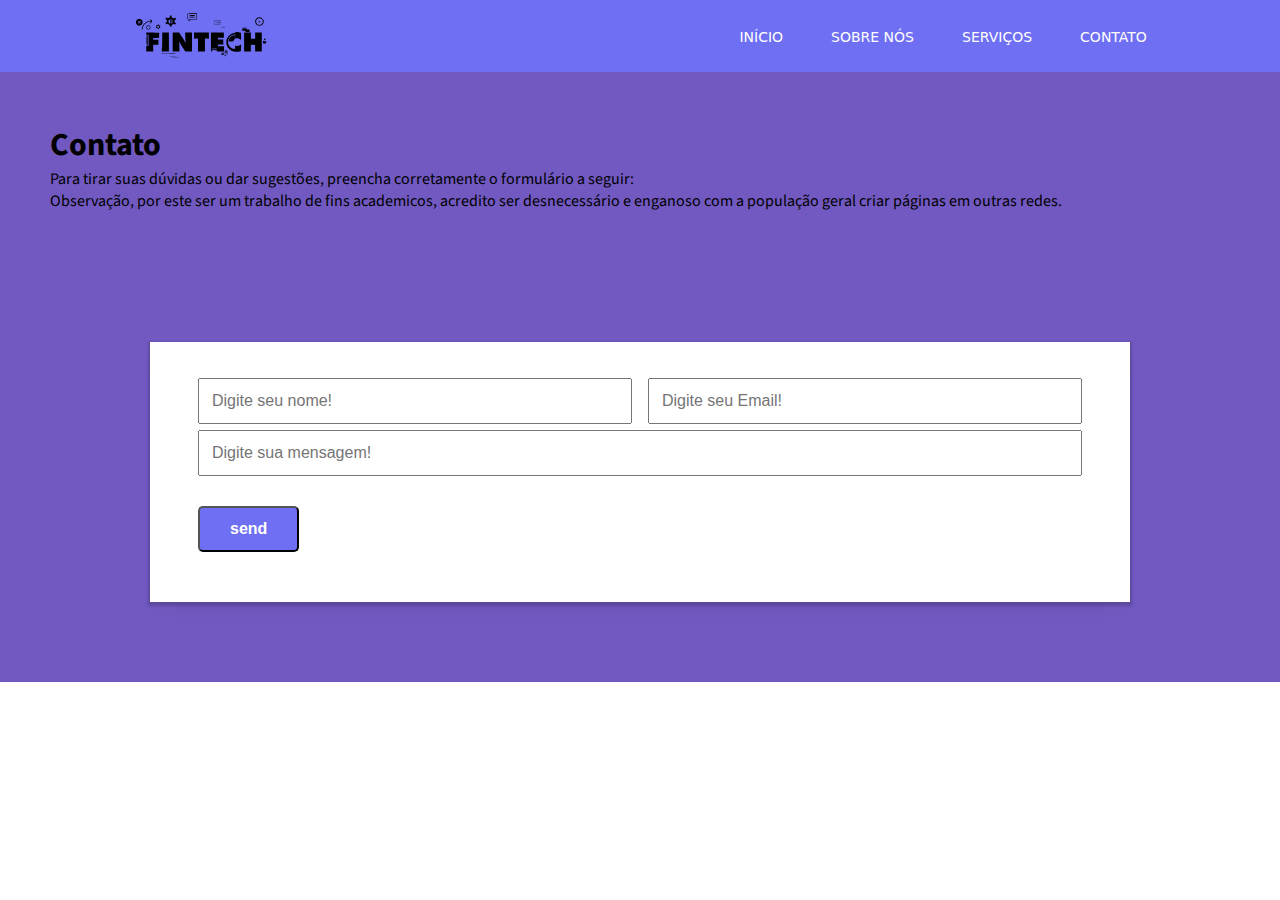
<file: contato.html>
<!DOCTYPE html>
<html lang="en">

    <head>
        <meta charset="UTF-8" />
        <meta http-equiv="X-UA-Compatible" content="IE-edge">
        <meta name="viewport" content="width=device-width, initial-scale=1.0" />
        <title>Contato</title>
        <link rel="stylesheet" type="text/css" href="styles.css"/>
    </head>

    <body>

        <header>
            <nav class="menu-nav">
                <a class="logo" href="index.html"><img  class="content__logo" src="images/263.svg" alt="Logo"/></a>
                <div class="mobile-menu">
                    <div class="line1"></div>
                    <div class="line2"></div>
                    <div class="line3"></div>
                </div>
                <ul class="nav-list">
                    <li><a href="index.html">Início</a></li>
                    <li><a href="sobre.html">Sobre nós</a></li>
                    <li><a href="serviços.html">Serviços</a></li>
                    <li><a href="contato.html">Contato</a></li>
                </ul>
            </nav>
        </header>
        <main>
            <article class="art">
                <h1>Contato</h1>
                <p>Para tirar suas dúvidas ou dar sugestões, preencha corretamente o formulário a seguir:</p>
                <p>Observação, por este ser um trabalho de fins academicos, acredito ser desnecessário e enganoso com a população geral criar páginas em outras redes.</p>
            </article>
            <section id="form">
                <form action="https://formsubmit.co/ricardo.a13@aluno.ifsc.edu.br" method="POST">
                  <input type="hidden" name="_next" value="francocontigo.github.io/dev/contato.html">
                  <div class="form-group">
                    <input class="input-control" placeholder="Digite seu nome!" required />
          
                    <input type="email" class="input-control" placeholder="Digite seu Email!" required />
                  </div>
          
                  <div class="form-group">
                    <input class="input-control" placeholder="Digite sua mensagem!" required />
                  </div>
          
              
          
                  <div class="form-group">
                    <button type="submit" class="button">send</button>
                  </div>
          
                </form>
              </section>
        <script src="scripts.js"></script>
        <script src="mobile-navbar.js"></script>
        <footer class="fot"></footer>
    </body>

</html>
</file>
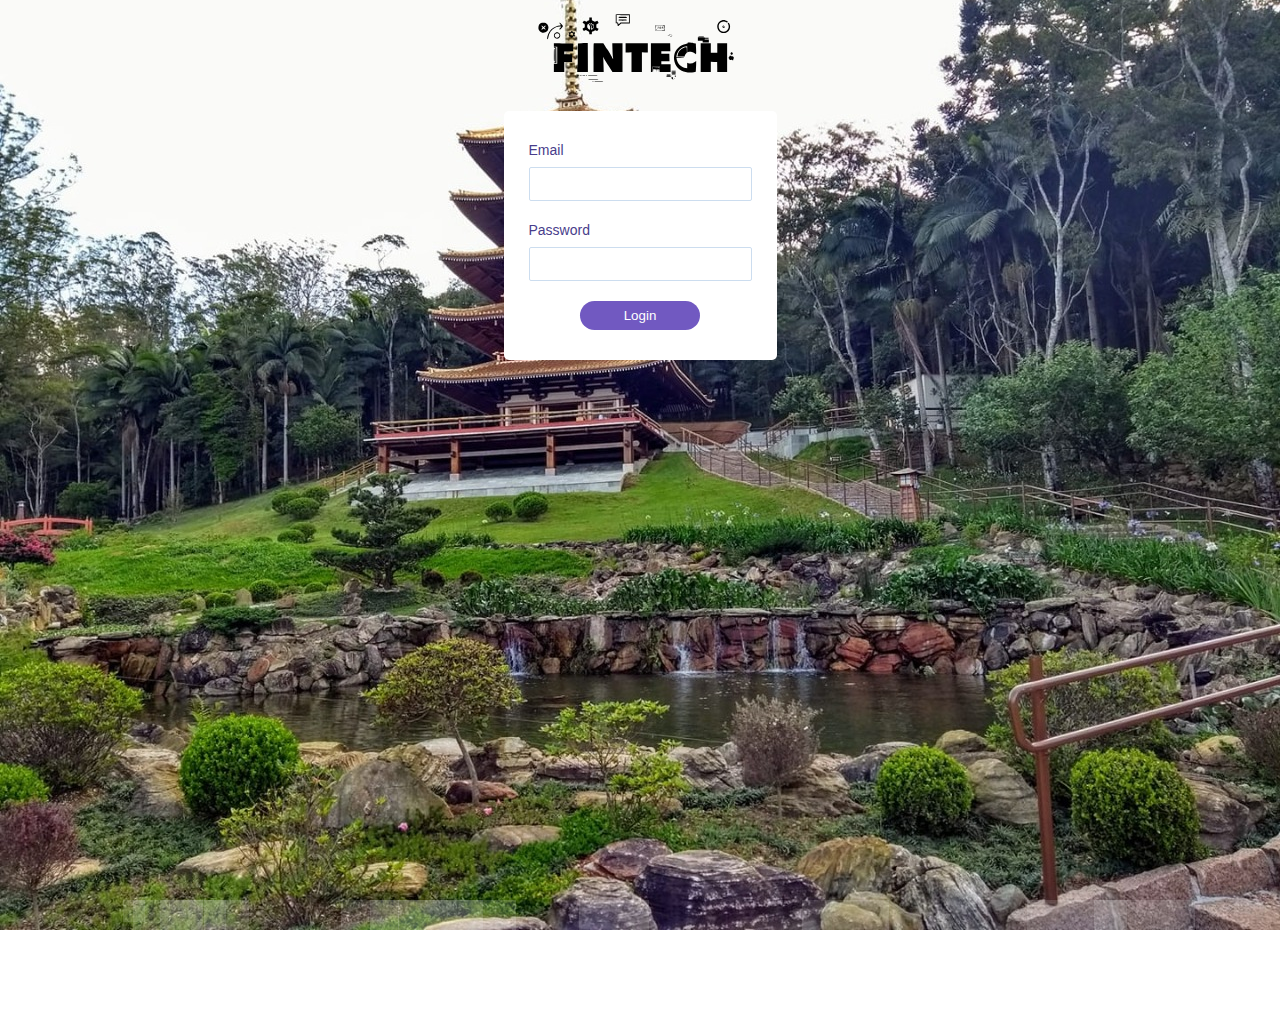
<file: login.html>
<!DOCTYPE html>
<html lang="en">
  <head>
    <meta charset="UTF-8" />
    <meta name="viewport" content="width=device-width, initial-scale=1.0" />
    <meta http-equiv="X-UA-Compatible" content="ie=edge" />
    <title>Login</title>
    <link rel="stylesheet" href="login.css" />
  </head>
  <body>
    <section class="form-section">
      <a class="logo" href="index.html"><img  class="content__logo" src="images/263.svg" alt="Logo"/></a>

      <div class="form-wrapper">
        <form>
          <div class="input-block">
            <label for="login-email">Email</label>
            <input type="email" id="login-email" />
          </div>
          <div class="input-block">
            <label for="login-password">Password</label>
            <input type="password" id="login-password" />
          </div>
          <button type="submit" class="btn-login">Login</button>
        </form>
      </div>
    </section>

    <ul class="squares"></ul>

    <script src="mobile-navbar.js"></script>
  </body>
</html>
</file>
<file: styles.css>
@import url("https://fonts.googleapis.com/css?family=Source+Sans+Pro");

* {
  box-sizing: border-box;
  margin: 0;
  padding: 0;
  outline: 0;
}

html {
  font-size: 62.5%;
}

html,
body {
  height: 100vh;
  font-family: "Source Sans Pro";
  text-rendering: optimizelegibility;
  -webkit-font-smoothing: antialiased;
}

body {
  font-size: 1.6rem;
}

header {
  background-color: #6f6ff3;
}

header .container {
  display: flex;
  align-items: center;
  justify-content: space-between;

  width: 90%;
  max-width: 980px;
  
  margin: auto;
}

header img {
  width: 150px;
  margin-left: 20px;
  padding: 15px 0;
}

header nav ul {
  display: flex;
}

header nav ul li {
  list-style: none;
}

header nav ul li a {
  text-decoration: none;
  color: white;
  text-transform: uppercase;
  font-size: 1.4rem; 
  padding: 2.4rem;
  transition: all 250ms linear 0s;
}

header nav ul li a:hover {
  opacity: 0.9;
}

h2 {
  color: rgb(75, 75, 75);
  font-size: 3.6rem;
  line-height: 4.6rem;
}

h3 {
  color: rgb(75, 75, 75);
  font-size: 2.8rem;
  line-height: 3.8rem;
}

.fot {
  background-color: #7159c1;
}

.art {
  background-color: #7159c1;
  align-items: center;
  padding: 50px;
}

.button {
  display: inline-block;
  font-size: 1.6rem;
  font-weight: 600;
  color: rgb(255, 255, 255);
  background-color: #6f6ff3;
  margin: 15px 0px 0px;
  padding: 12px 30px;
  text-decoration: none;
  border-radius: 5px;
  transition: all 150ms linear 0s;
}

.button:hover {
  opacity: 0.9;
}


/*=============== 
HERO
==================*/
section.hero {
  margin: 80px 0;
}

section.hero .container {
  width: 90%;
  max-width: 980px;

  margin: auto;

  display: flex;
}

section.hero p {
  color: #6f6ff3;
  font-size: 1.8rem;
  line-height: 3.2rem;
  margin: 10px 0px 0px;
}



/*=============== 
MAIN
==================*/
main {
  margin-bottom: 80px;
}
/*=============== 
CARDS
==================*/
.cards {
  width: 90%;
  max-width: 980px;
  margin: auto;

  display: grid;
  grid-template-columns: repeat(auto-fit, minmax(250px, 1fr));
  grid-gap: 20px;
}

.text--medium {
  font-size: 1.6rem;
  line-height: 2.6rem;
  font-weight: 400;
  color: #ecf0f1;
}

.card {
  display: flex;
  flex-direction: column;
  background-color: #6f6ff3;
  cursor: pointer;
  transition: all 0.3s ease 0s;

}

.card:hover {
  transform: translateY(-7px);
}

.image {
  width: 100%;
  padding-top: 56.25%; /* 16:9 */

  overflow: hidden;
  position: relative;
}

.image img {
  width: 100%;
  position: absolute;
  top: 50%;
  left: 50%;
  transform: translate(-50%, -50%);
}

.content {
  margin: 20px;
}

.title {
  margin-bottom: 20px;
}

.info {
  display: flex;
  align-self: end;
  align-items: center;
}

/*=============== 
MODAL
==================*/
.modal-overlay {
  display: flex;
  align-items: center;
  justify-content: center;
  position: fixed;
  top: 0;
  left: 0;
  width: 100%;
  height: 100%;
  z-index: 5;
  background-color: rgba(0, 0, 0, 0.6);
  opacity: 0;
  visibility: hidden;
}
.modal-overlay.active {
  opacity: 1;
  visibility: visible;
}
.modal {
  display: flex;
  align-items: center;
  justify-content: center;
  position: relative;
  
  background-color: #fff;
  
  width: 95%;
  height: 95%;
  
  margin: 0 auto;
  padding: 10px;
  
  border-radius: 3px;
  box-shadow: 0 2px 10px rgba(0, 0, 0, 0.1);
  
  opacity: 0;
  overflow-y: auto;
  visibility: hidden;
  
  transition: all 0.6s cubic-bezier(0.55, 0, 0.1, 1);
  transform: scale(1.2);
}
.modal .close-modal {
  position: absolute;
  cursor: pointer;

  top: 5px;
  right: 15px;
  
  opacity: 0;
  
  transition: opacity 0.6s cubic-bezier(0.55, 0, 0.1, 1), transform 0.6s cubic-bezier(0.55, 0, 0.1, 1);
  transition-delay: 0.3s;
}
.modal .close-modal svg {
  width: 18px;
  height: 18px;
}
.modal .modal-content {
  opacity: 0;
  transition: opacity 0.6s cubic-bezier(0.55, 0, 0.1, 1);
  transition-delay: 0.3s;
}
.modal.active {
  visibility: visible;
  opacity: 1;
  transform: scale(1);
}
.modal.active .modal-content {
  opacity: 1;
}
.modal.active .close-modal {
  transform: translateY(10px);
  opacity: 1;
}

.video-background {
  position: fixed;
  top: 0;
  right: 0;
  bottom: 0;
  left: 0;
  z-index: -99;
  background-color: white;
}
.video-foreground,
.video-background iframe {
  position: absolute;
  top: 50%;
  left: 50%;
  width: 100%;
  height: 90%;
  transform: translate(-50%, -50%);
}



/*=============== 
FORM
==================*/
#form {
  width:100%;

  background: #7159c1;
  padding: 80px 0;
  margin:0;

  display:flex;
  align-items: center;
  justify-content: center;
}

#form form {
  width: 90%;
  max-width: 980px;

  background: white;
  
  padding: 40px;
  
  box-shadow: 0px 2px 2px 2px rgba(0, 0, 0, 0.15), 
    0px 10px 20px -10px rgba(0, 0, 0, 0.1)
}

#form h3 {
  margin-bottom: 30px
}

#form form label {
  display: none;
}

.form-group {
  display: flex;
  flex-direction: row;
}

.form-group label.right-inline {
  text-align: right;  
  padding-right: 8px;
  padding-left: 10px;
  width: auto;
}

.form-group .input-control {
  flex: 1 1;
  display: block;
  margin: -4px 8px 10px;
  padding: 12px;
  font-size: 1.6rem;
}

#form .button {
  margin: 20px 8px 10px;
}

.menu-nav {
  display: flex;
  justify-content: space-around;
  align-items: center;
  font-family: system-ui, -apple-system, Helvetica, Arial, sans-serif;
  background: #6f6ff3;
  height: 8vh;
}

main {
    background-size: cover;


}
</file>
<file: login.css>
* {
    box-sizing: border-box;
    margin: 0;
    padding: 0;
  }
  
  html,
  body {
    height: 100vh;
  }
  
  body {
    background: url("images/bg.jpeg") no-repeat center center;
    background-size: cover;
    font-family: Roboto, Arial, sans-serif;
  }
  
  section {
    display: flex;
    flex-direction: column;
    justify-content: center;
    align-items: center;
  }
  
  h1 {
    font-size: 32px;
    letter-spacing: 1px;
    margin: 20px 0;
    color: black;
  }
  
  form {
    margin: 20px 0;
    background-color: white;
    padding: 30px 25px;
    border-radius: 5px;
  }
  
  form .input-block {
    margin-bottom: 20px;
  }
  
  form .input-block label {
    font-size: 14px;
    color: darkslateblue;
  }
  
  form .input-block input {
    width: 100%;
    display: block;
    margin-top: 8px;
    padding: 7px;
    font-size: 16px;
    color: #7159c1;
    border-radius: 2px;
    border: 1px solid #ccddef;
    outline-color: #7159c1;
  }
  
  form .btn-login {
    display: block;
    min-width: 120px;
    border: none;
    background-color: #7159c1;
    color: white;
    border-radius: 25px;
    margin: auto;
    padding: 7px;
  }
  
  /* APARIÇÃO DO FORM */
  form {
    overflow: hidden;
    animation: fade 0.2s;
  }
  
  form .input-block:nth-child(1) {
    animation: move 500ms;
  }
  
  form .input-block:nth-child(2) {
    animation: move 400ms;
    animation-delay: 100ms;
    animation-fill-mode: backwards;
  }
  
  form .btn-login {
    animation: move 400ms;
    animation-delay: 250ms;
    animation-fill-mode: backwards;
    cursor: pointer;
  }

  form .btn-login:hover {
    opacity: 0.7;
}    
  @keyframes move {
    from {
      opacity: 0;
      transform: translateX(-35%);
    }
    to {
      opacity: 1;
      transform: translateX(0%);
    }
  }
  
  @keyframes fade {
    from {
      opacity: 0;
      transform: scale(0.9);
    }
    to {
      opacity: 1;
      transform: scale(1);
    }
  }
  
  /* Quando clicar no botão, sumir com o form */
  .form-hide {
    animation: down 1.2s forwards;
    animation-timing-function: cubic-bezier(0.075, 0.82, 0.165, 1);
  }
  

  .content__logo {
    display: flex;
    justify-content: space-between;
    align-items: center;
    height: auto; 
    width: auto; 
    max-width: 25vh; 
    max-height: 25vh;
}

.content__logo:hover{
    cursor: pointer;
}


  @keyframes down {
    from {
      transform: translateY(0);
    }
    to {
      transform: translateY(100vh);
    }
  }
  
  /* FORM SEM INFORMAÇÃO */
  
  form.validate-error {
    animation: nono 200ms linear, fade paused;
    animation-iteration-count: 2;
  }
  
  @keyframes nono {
    0%,
    100% {
      transform: translateX(0);
    }
    35% {
      transform: translateX(-15%);
    }
    70% {
      transform: translateX(15%);
    }
  }
  
  /* squares */
  body {
    overflow: hidden;
  }
  .squares li {
    width: 40px;
    height: 40px;
    background-color: rgba(255, 255, 255, 0.15);
    display: block;
    position: absolute;
    bottom: -40px;
    animation: up 2s infinite alternate;
    z-index:-1
  }
  
  @keyframes up {
    from {
      opacity: 0;
      transform: translateY(0);
    }
    50% {
      opacity: 1;
    }
    to {
      transform: translateY(-800px) rotate(960deg);
    }
  }
</file>
